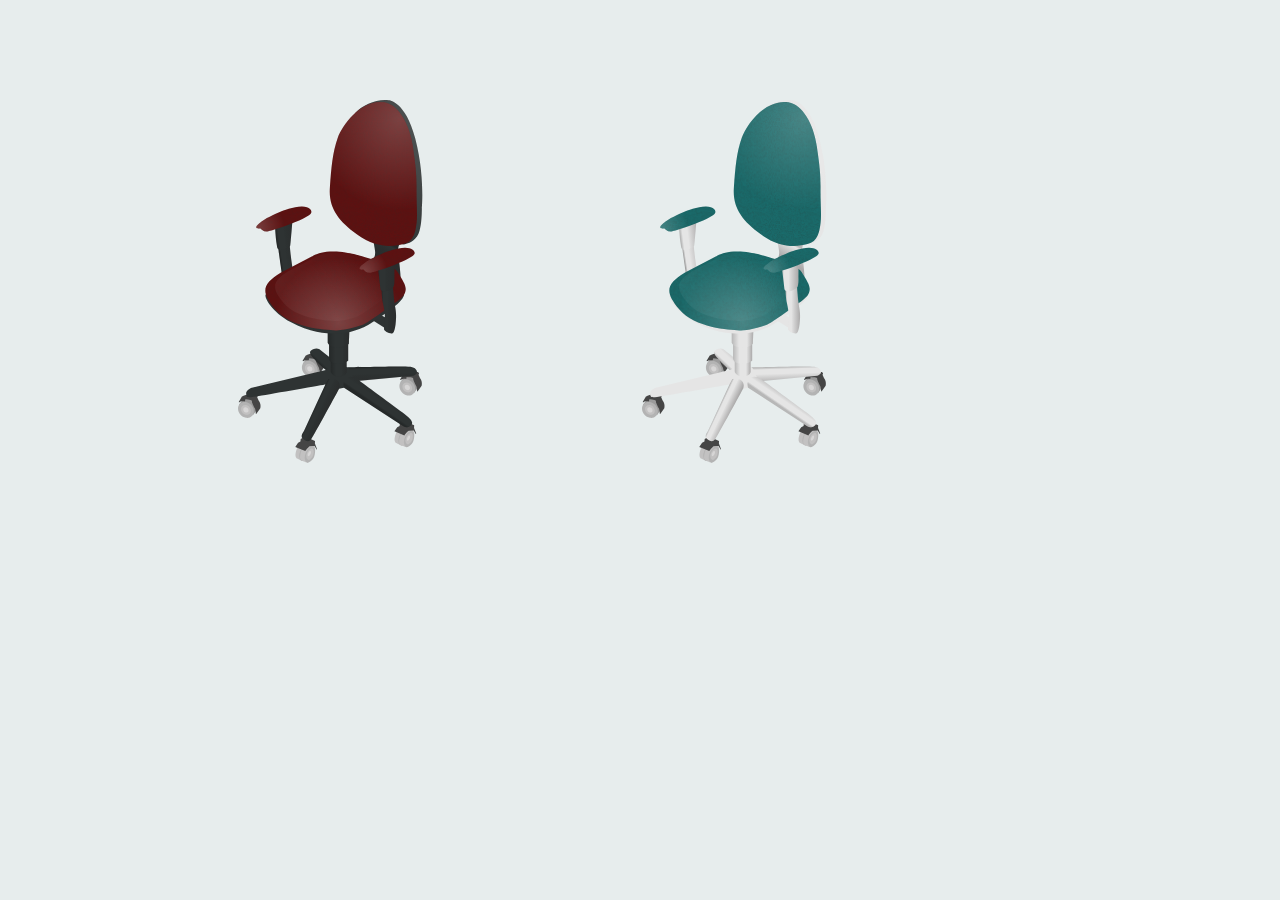
<file: index.html>
<!DOCTYPE html>
<!--[if lt IE 7]>      <html class="no-js lt-ie9 lt-ie8 lt-ie7"> <![endif]-->
<!--[if IE 7]>         <html class="no-js lt-ie9 lt-ie8"> <![endif]-->
<!--[if IE 8]>         <html class="no-js lt-ie9"> <![endif]-->
<!--[if gt IE 8]><!--> <html class="no-js"> <!--<![endif]-->
    <head>
        <meta charset="utf-8">
        <meta http-equiv="X-UA-Compatible" content="IE=edge">
        <title></title>
        <meta name="description" content="">
        <meta name="viewport" content="width=device-width, initial-scale=1">

        <!-- Place favicon.ico and apple-touch-icon.png in the root directory -->

        <link rel="stylesheet" href="css/normalize.css">
        <link rel="stylesheet" href="css/main.css">
        <script src="js/vendor/modernizr-2.6.2.min.js"></script>

        <!-- Begin SVG Island -->
        

        <!-- End SVG Island -->
    </head>
    <body>
        <!--[if lt IE 7]>
            <p class="browsehappy">You are using an <strong>outdated</strong> browser. Please <a href="http://browsehappy.com/">upgrade your browser</a> to improve your experience.</p>
        <![endif]-->

        <!-- Add your site or application content here -->
   <!--      <svg class="chair" viewBox="0 0 775.9 1526.7">
          <use xlink:href="#chair" class="chair-1"></use>
        </svg>
        <svg class="chair" viewBox="0 0 775.9 1526.7">
          <use xlink:href="#chair" class="chair-2"></use>
        </svg> -->
        <div class="svg-container">
        
        <!-- chair 1 -->

            <svg class="chair-1" x="0px" y="0px" viewBox="0 0 775 1526">
                <defs>
            <pattern id="chair-material-1" patternUnits="userSpaceOnUse" width="100" height="100">
                <image xlink:href="img/chair-1-material.png" x="0" y="0" width="100" height="100" />
            </pattern>
            <pattern id="chair-material-2" patternUnits="userSpaceOnUse" width="100" height="100">
                <image xlink:href="img/chair-2-material.png" x="0" y="0" width="100" height="100" />
            </pattern>
        </defs>

    <g id="wheel_5_4_">
        <polygon fill="#9B9B9B" points="28.9,610.9 39,596.9 35.2,575.1 7.6,582.5 1.8,590.4  "/>
        <path fill="#B3B3B3" d="M30.7,603.2c0,8.5-6.9,14.1-15.3,12.6S0,606.3,0,597.8c0-8.5,6.9-14.1,15.3-12.6S30.7,594.7,30.7,603.2z"/>
        <path fill="#C2C1C1" d="M24.9,602.2c0,5.3-4.3,8.8-9.5,7.8c-5.3-0.9-9.5-5.9-9.5-11.2c0-5.3,4.3-8.8,9.5-7.8S24.9,596.9,24.9,602.2
            z"/>
        <path fill="#D7D6D6" d="M20.4,601.4c0,2.8-2.3,4.7-5.1,4.2c-2.8-0.5-5.1-3.2-5.1-6s2.3-4.7,5.1-4.2
            C18.2,595.9,20.4,598.6,20.4,601.4z"/>
        <path id="wheel_cover_1_11_" fill="#454545" d="M35.3,608.3l7.9-11.1c0,0,1-4.1,0-8.4c-1-4.3-2.8-4.8-3.9-7.9s-2.1-4.9-2.1-4.9
            l0.7-1.5c0,0,1-1.2-2.2-3.8c-7.2-5.8-28.1,4-28.1,4L1.4,585l0.8,0.9c0,0,1.8-1.4,4.8-2s6.2,0.1,6.2,0.1l1-3.3c0,0,3.8-0.6,7.6,0.2
            s4.5,1.1,5,2s0,2.5,0.6,3.6c0.6,1.1,3.5,8.3,5.2,10.9c1.7,2.6,1.9,10.5,1.9,10.5L35.3,608.3z"/>
    </g>
    <g id="wheel_4_3_">
        <polygon fill="#9B9B9B" points="152.6,531.2 162.7,517.3 158.9,495.5 131.3,502.9 125.6,510.8     "/>
        <path fill="#B3B3B3" d="M154.4,523.6c0,8.5-6.9,14.1-15.3,12.6s-15.3-9.6-15.3-18.1c0-8.5,6.9-14.1,15.3-12.6
            S154.4,515.1,154.4,523.6z"/>
        <path fill="#C2C1C1" d="M148.6,522.6c0,5.3-4.3,8.8-9.5,7.8s-9.5-5.9-9.5-11.2c0-5.3,4.3-8.8,9.5-7.8S148.6,517.3,148.6,522.6z"/>
        <path fill="#D7D6D6" d="M144.2,521.8c0,2.8-2.3,4.7-5.1,4.2s-5.1-3.2-5.1-6s2.3-4.7,5.1-4.2C141.9,516.3,144.2,519,144.2,521.8z"/>
        <path id="wheel_cover_1_10_" fill="#454545" d="M159,528.7l7.9-11.1c0,0,1-4.1,0-8.4c-1-4.3-2.8-4.8-3.9-7.9
            c-1.1-3.1-2.1-4.9-2.1-4.9l0.7-1.5c0,0,1-1.2-2.2-3.8c-7.2-5.8-28.1,4-28.1,4l-6.2,10.3l0.8,0.9c0,0,1.8-1.4,4.8-2
            c3-0.5,6.2,0.1,6.2,0.1l1-3.3c0,0,3.8-0.6,7.6,0.2c3.8,0.8,4.5,1.1,5,2s0,2.5,0.6,3.6c0.6,1.1,3.5,8.3,5.2,10.9s1.9,10.5,1.9,10.5
            L159,528.7z"/>
    </g>
    <g id="wheel_3_3_">
        <path fill="#C2C1C1" d="M126.2,698.9c0,0-1.2,0.6-5.9-1.5s-6.1-2.6-6.1-2.6s-4.4-2.9-2.3-11.8c2.1-8.9,6.6-17.6,6.6-17.6l19.8-0.8
            l1.5,5.9L126.2,698.9"/>
        <path fill="#B3B3B3" d="M139,673.9c0,15.9-4.3,19.5-11.1,24.3c-5.4,3.8-9-1.9-9.1-8.3c-0.1-6.4,3.8-15,8.7-19.3
            C132.3,666.2,139,667.6,139,673.9z"/>
        <path fill="#C2C1C1" d="M135.1,702.6c0,0-1.2,0.6-5.9-1.5c-4.7-2.1-6.1-2.6-6.1-2.6s-4.4-2.9-2.3-11.8s6.6-17.6,6.6-17.6l19.8-0.8
            l1.5,5.9L135.1,702.6"/>
        <path fill="#454545" d="M111,672.1l19.4,7.9c0,0,4-5.8,6.2-7.4s2.8-1.6,2.8-1.6l8.9-0.4l4,6.4l0.9-0.5l-4.2-10.9l0.2-5.1l-19.2-8.4
            l-8.5,4.8l-0.5,4.8l-4.6,2.4L111,672.1z"/>
        <path fill="#B3B3B3" d="M149.5,677.1c0,15.9-4.3,19.5-11.1,24.3c-5.4,3.8-9-1.9-9.1-8.3c-0.1-6.4,3.8-15,8.7-19.3
            C142.9,669.4,149.5,670.7,149.5,677.1z"/>
        <path fill="#C2C1C1" d="M146.6,679.8c0.7,10.1-4,14-7.3,16.8c-3.3,2.9-7-2-7.1-6.2c-0.1-4.2,2.4-10.1,5.8-12.8
            C143.8,673,146.4,675.6,146.6,679.8z"/>
        <path fill="#D7D6D6" d="M141.4,682.4c0,2.3-1.4,5.4-3.1,6.9c-1.8,1.6-3.2,1-3.3-1.3s1.4-5.4,3.1-6.9
            C139.9,679.6,141.3,680.1,141.4,682.4z"/>
    </g>
    <g id="wheel_2_3_">
        <path fill="#C2C1C1" d="M318.2,668.8c0,0-1.2,0.6-5.9-1.5c-4.7-2.1-6.1-2.6-6.1-2.6s-4.4-2.9-2.3-11.8c2.1-8.9,6.6-17.6,6.6-17.6
            l19.8-0.8l1.5,5.9L318.2,668.8"/>
        <path fill="#B3B3B3" d="M331,643.9c0,15.9-4.3,19.5-11.1,24.3c-5.4,3.8-9-1.9-9.1-8.3c-0.1-6.4,3.8-15,8.7-19.3
            C324.4,636.2,331,637.5,331,643.9z"/>
        <path fill="#C2C1C1" d="M327.1,672.5c0,0-1.2,0.6-5.9-1.5c-4.7-2.1-6.1-2.6-6.1-2.6s-4.4-2.9-2.3-11.8c2.1-8.9,6.6-17.6,6.6-17.6
            l19.8-0.8l1.5,5.9L327.1,672.5"/>
        <path fill="#454545" d="M303.1,642l19.4,7.9c0,0,4-5.8,6.2-7.4s2.8-1.6,2.8-1.6l8.9-0.4l4,6.4l0.9-0.5l-4.2-10.9l0.2-5.1l-19.2-8.4
            l-8.5,4.8l-0.5,4.8l-4.6,2.4L303.1,642z"/>
        <path fill="#B3B3B3" d="M341.6,647.1c0,15.9-4.3,19.5-11.1,24.3c-5.4,3.8-9-1.9-9.1-8.3c-0.1-6.4,3.8-15,8.7-19.3
            C335,639.4,341.6,640.7,341.6,647.1z"/>
        <path fill="#C2C1C1" d="M338.7,649.7c0.7,10.1-4,14-7.3,16.8c-3.3,2.9-7-2-7.1-6.2c-0.1-4.2,2.4-10.1,5.8-12.8
            C335.8,643,338.5,645.5,338.7,649.7z"/>
        <path fill="#D7D6D6" d="M333.5,652.4c0,2.3-1.4,5.4-3.1,6.9c-1.8,1.6-3.2,1-3.3-1.3c0-2.3,1.4-5.4,3.1-6.9
            C331.9,649.5,333.4,650.1,333.5,652.4z"/>
    </g>
    <g id="wheel_1_3_">
        <polygon fill="#9B9B9B" points="341.5,567.3 351.6,553.3 347.8,531.6 320.2,539 314.5,546.9   "/>
        <path fill="#B3B3B3" d="M343.3,559.7c0,8.5-6.9,14.1-15.3,12.6s-15.3-9.6-15.3-18.1c0-8.5,6.9-14.1,15.3-12.6
            S343.3,551.2,343.3,559.7z"/>
        <path fill="#C2C1C1" d="M337.5,558.6c0,5.3-4.3,8.8-9.5,7.8c-5.3-0.9-9.5-5.9-9.5-11.2c0-5.3,4.3-8.8,9.5-7.8
            C333.2,548.4,337.5,553.4,337.5,558.6z"/>
        <path fill="#D7D6D6" d="M333.1,557.9c0,2.8-2.3,4.7-5.1,4.2c-2.8-0.5-5.1-3.2-5.1-6c0-2.8,2.3-4.7,5.1-4.2
            C330.8,552.4,333.1,555.1,333.1,557.9z"/>
        <path id="wheel_cover_1_9_" fill="#454545" d="M347.9,564.8l7.9-11.1c0,0,1-4.1,0-8.4s-2.8-4.8-3.9-7.9s-2.1-4.9-2.1-4.9l0.7-1.5
            c0,0,1.4-1.8-2.2-3.8c-3.6-2-28.1,4-28.1,4l-6.2,10.3l0.8,0.9c0,0,1.8-1.4,4.8-2c3-0.5,6.2,0.1,6.2,0.1l1-3.3c0,0,3.8-0.6,7.6,0.2
            c3.8,0.8,4.5,1.1,5,2s0,2.5,0.6,3.6c0.6,1.1,3.5,8.3,5.2,10.9c1.7,2.6,1.9,10.5,1.9,10.5L347.9,564.8z"/>
    </g>
    <path id="MAIN_-_wheel_support_3_" fill="none" class="chair-metal" d="M195.9,559.6l4.6-0.9l5-1.2l111.7,72.7c0,0,9,6.7,15.4,2.6s9.2-10.2-8.9-23.6
        c-18.1-13.4-88.4-65.1-88.4-65.1l104.4-10c0,0,10.3-3,6.1-10.7c-4.2-7.8-13.6-7.6-47.3-7c-33.7,0.7-87.1,1.5-87.1,1.5l-15.6-5
        l-37.4-29.6c0,0-4.8-4.2-13-0.4c-8.2,3.8-8.6,7.2,3.7,20.5c12.3,13.4,21,19.6,21,19.6L26.9,557.5c0,0-12,4.2-11.1,11.4
        c0.9,7.1-0.9,9.2,24.7,4.7s128.8-22.4,128.8-22.4l-41.7,90.5c0,0-7.8,9.9-2.1,14.5s11.3,7.4,16.1,1.3
        C146.4,651.3,195.9,559.6,195.9,559.6z"/>
    <linearGradient id="wheel_support_1_" gradientUnits="userSpaceOnUse" x1="123.5237" y1="729.5607" x2="133.5317" y2="772.4135">
    <stop  offset="0" style="stop-color:#000000;stop-opacity:0.2"/>
    <stop  offset="0.1293" style="stop-color:#000000;stop-opacity:0"/>
    <stop  offset="0.3994" style="stop-color:#000000;stop-opacity:0"/>
    <stop  offset="0.4633" style="stop-color:#0B0A0A;stop-opacity:3.195165e-02"/>
    <stop  offset="0.5785" style="stop-color:#191617;stop-opacity:8.947828e-02"/>
    <stop  offset="0.7244" style="stop-color:#211D1E;stop-opacity:0.1623"/>
    <stop  offset="1" style="stop-color:#231F20;stop-opacity:0.3"/>
</linearGradient>

<!-- FIX LEG LIGHT -->


<!-- INSERT PATH FOR LEG LIGHT -->


    <linearGradient id="wheel_support_2_" gradientUnits="userSpaceOnUse" x1="149.2222" y1="595.37" x2="171.5041" y2="605.9773">
        <stop  offset="0" style="stop-color:#000000;stop-opacity:0.2"/>
        <stop  offset="0.1293" style="stop-color:#000000;stop-opacity:0"/>
        <stop  offset="0.3994" style="stop-color:#000000;stop-opacity:0"/>
        <stop  offset="0.4633" style="stop-color:#0B0A0A;stop-opacity:3.195165e-02"/>
        <stop  offset="0.5785" style="stop-color:#191617;stop-opacity:8.947828e-02"/>
        <stop  offset="0.7244" style="stop-color:#211D1E;stop-opacity:0.1623"/>
        <stop  offset="1" style="stop-color:#231F20;stop-opacity:0.3"/>
    </linearGradient>
    <path id="wheel_support_15_" fill="url(#wheel_support_2_)" d="M195.9,559.6c0,0,3.9-9-2.3-15.4c-6.2-6.3-18.6-3.6-18.6-3.6
        l-5.7,10.5l-41.7,90.5c0,0-7.8,9.9-2.1,14.5s11.3,7.4,16.1,1.3C146.4,651.3,195.9,559.6,195.9,559.6z"/>
    <linearGradient id="wheel_support_3_" gradientUnits="userSpaceOnUse" x1="267.1373" y1="592.5137" x2="285.3962" y2="565.9618">
        <stop  offset="0" style="stop-color:#000000;stop-opacity:0.2"/>
        <stop  offset="0.1293" style="stop-color:#000000;stop-opacity:0"/>
        <stop  offset="0.3994" style="stop-color:#000000;stop-opacity:0"/>
        <stop  offset="0.4633" style="stop-color:#0B0A0A;stop-opacity:3.195165e-02"/>
        <stop  offset="0.5785" style="stop-color:#191617;stop-opacity:8.947828e-02"/>
        <stop  offset="0.7244" style="stop-color:#211D1E;stop-opacity:0.1623"/>
        <stop  offset="1" style="stop-color:#231F20;stop-opacity:0.3"/>
    </linearGradient>
    <path id="wheel_support_14_" fill="url(#wheel_support_3_)" d="M210.6,538.7c-10,7.4-5,18.8-5,18.8l111.7,72.7c0,0,9,6.7,15.4,2.6
        s9.2-10.2-8.9-23.6c-18.1-13.4-88.4-65.1-88.4-65.1S220.5,531.3,210.6,538.7z"/>
    <linearGradient id="wheel_support_4_" gradientUnits="userSpaceOnUse" x1="278.8861" y1="517.0908" x2="279.8834" y2="548.5421">
        <stop  offset="0" style="stop-color:#000000;stop-opacity:0.2"/>
        <stop  offset="0.1293" style="stop-color:#000000;stop-opacity:0"/>
        <stop  offset="0.3994" style="stop-color:#000000;stop-opacity:0"/>
        <stop  offset="0.4633" style="stop-color:#0B0A0A;stop-opacity:3.195165e-02"/>
        <stop  offset="0.5785" style="stop-color:#191617;stop-opacity:8.947828e-02"/>
        <stop  offset="0.7244" style="stop-color:#211D1E;stop-opacity:0.1623"/>
        <stop  offset="1" style="stop-color:#231F20;stop-opacity:0.3"/>
    </linearGradient>
    <path id="wheel_support_13_" fill="url(#wheel_support_4_)" d="M235.3,544.2l104.4-10c0,0,10.3-3,6.1-10.7c-4.2-7.8-13.6-7.6-47.3-7
        c-33.7,0.7-77.6,1.4-87.1,1.5c5.7,1.8,6.3,12.1,11,18.5C230.6,539,235.3,544.2,235.3,544.2z"/>
    <linearGradient id="wheel_support_5_" gradientUnits="userSpaceOnUse" x1="157.603" y1="510.5615" x2="184.8312" y2="481.7892">
        <stop  offset="0" style="stop-color:#000000;stop-opacity:0.2"/>
        <stop  offset="0.1293" style="stop-color:#000000;stop-opacity:0"/>
        <stop  offset="0.3994" style="stop-color:#000000;stop-opacity:0"/>
        <stop  offset="0.4633" style="stop-color:#0B0A0A;stop-opacity:3.195165e-02"/>
        <stop  offset="0.5785" style="stop-color:#191617;stop-opacity:8.947828e-02"/>
        <stop  offset="0.7244" style="stop-color:#211D1E;stop-opacity:0.1623"/>
        <stop  offset="1" style="stop-color:#231F20;stop-opacity:0.3"/>
    </linearGradient>
    <path id="wheel_support_11_" fill="url(#wheel_support_5_)" d="M195.7,512.9l-37.4-29.6c0,0-4.8-4.2-13-0.4
        c-8.2,3.8-8.6,7.2,3.7,20.5c12.3,13.4,21,19.6,21,19.6L195.7,512.9z"/>
    <path id="backsupport_front_11_" fill="none" class="chair-metal" d="M262,271.5c0.8,3.4,3.9,20.4,3.8,23.2c-0.1,2.8,0.7,11.4-9,19.3
        c-9.7,8,55.8,35.7,55.8,35.7s2.2-0.4,2.1-9.5s-2.8-29.4-4.1-39.4c-1.3-10-0.7-20.2,5-23.6C321.4,273.7,262,271.5,262,271.5z"/>
    <linearGradient id="backsupport_front_1_" gradientUnits="userSpaceOnUse" x1="303.2349" y1="284.0102" x2="285.9155" y2="313.2058">
        <stop  offset="0" style="stop-color:#000000;stop-opacity:0.2"/>
        <stop  offset="0.1293" style="stop-color:#000000;stop-opacity:0"/>
        <stop  offset="1" style="stop-color:#231F20;stop-opacity:0.3"/>
    </linearGradient>
    <path id="backsupport_front_9_" fill="url(#backsupport_front_1_)" d="M262,271.5c0.8,3.4,3.9,20.4,3.8,23.2
        c-0.1,2.8,0.7,11.4-9,19.3c-9.7,8,55.8,35.7,55.8,35.7s2.2-0.4,2.1-9.5s-2.8-29.4-4.1-39.4c-1.3-10-0.7-20.2,5-23.6
        C321.4,273.7,262,271.5,262,271.5z"/>
    <path id="base_support_bottom_7_" fill="none" class="chair-metal" d="M179.6,492.2l0.1,34.1c0,0,2.5,9.2,15.6,9.2c15.9,0,15.2-9.3,15.2-9.3l0-35.5
        L179.6,492.2z"/>
    <linearGradient id="base_support_bottom_1_" gradientUnits="userSpaceOnUse" x1="179.6403" y1="513.1946" x2="210.5589" y2="513.1946">
        <stop  offset="0" style="stop-color:#000000;stop-opacity:0.2"/>
        <stop  offset="0.3369" style="stop-color:#000000;stop-opacity:0"/>
        <stop  offset="0.7067" style="stop-color:#000000;stop-opacity:0"/>
        <stop  offset="0.7379" style="stop-color:#0B0A0A;stop-opacity:3.195165e-02"/>
        <stop  offset="0.7942" style="stop-color:#191617;stop-opacity:8.947828e-02"/>
        <stop  offset="0.8654" style="stop-color:#211D1E;stop-opacity:0.1623"/>
        <stop  offset="1" style="stop-color:#231F20;stop-opacity:0.3"/>
    </linearGradient>
    <path id="base_support_bottom_5_" fill="url(#base_support_bottom_1_)" d="M179.6,492.2l0.1,34.1c0,0,2.5,9.2,15.6,9.2
        c15.9,0,15.2-9.3,15.2-9.3l0-35.5L179.6,492.2z"/>
    <path id="base_support_mid_7_" fill="none" class="chair-metal" d="M176.4,467.4l0.1,34.1c0,0,0.5,9.3,16.3,9.3s20.7-6.1,20.7-6.1l0-38.8L176.4,467.4
        z"/>
    <linearGradient id="base_support_mid_1_" gradientUnits="userSpaceOnUse" x1="176.3904" y1="488.3874" x2="213.5187" y2="488.3874">
        <stop  offset="0" style="stop-color:#000000;stop-opacity:0.2"/>
        <stop  offset="0.3369" style="stop-color:#000000;stop-opacity:0"/>
        <stop  offset="0.7067" style="stop-color:#000000;stop-opacity:0"/>
        <stop  offset="0.7379" style="stop-color:#0B0A0A;stop-opacity:3.195165e-02"/>
        <stop  offset="0.7942" style="stop-color:#191617;stop-opacity:8.947828e-02"/>
        <stop  offset="0.8654" style="stop-color:#211D1E;stop-opacity:0.1623"/>
        <stop  offset="1" style="stop-color:#231F20;stop-opacity:0.3"/>
    </linearGradient>
    <path id="base_support_mid_5_" fill="url(#base_support_mid_1_)" d="M176.4,467.4l0.1,34.1c0,0,0.5,9.3,16.3,9.3s20.7-6.1,20.7-6.1
        l0-38.8L176.4,467.4z"/>
    <path id="base_support_top_7_" fill="none" class="chair-metal" d="M173.7,448.8l0.1,21.7c0,0,3.1,9.3,19,9.3s21.9-7.5,21.9-7.5l1.1-25L173.7,448.8z"
        />
    <linearGradient id="base_support_top_1_" gradientUnits="userSpaceOnUse" x1="173.7427" y1="463.5839" x2="215.8931" y2="463.5839">
        <stop  offset="0" style="stop-color:#000000;stop-opacity:0.2"/>
        <stop  offset="0.3369" style="stop-color:#000000;stop-opacity:0"/>
        <stop  offset="0.7067" style="stop-color:#000000;stop-opacity:0"/>
        <stop  offset="0.7379" style="stop-color:#0B0A0A;stop-opacity:3.195165e-02"/>
        <stop  offset="0.7942" style="stop-color:#191617;stop-opacity:8.947828e-02"/>
        <stop  offset="0.8654" style="stop-color:#211D1E;stop-opacity:0.1623"/>
        <stop  offset="1" style="stop-color:#231F20;stop-opacity:0.3"/>
    </linearGradient>
    <path id="base_support_top_5_" fill="url(#base_support_top_1_)" d="M173.7,448.8l0.1,21.7c0,0,3.1,9.3,19,9.3s21.9-7.5,21.9-7.5
        l1.1-25L173.7,448.8z"/>
    <path id="backsupport_front_8_" fill="none" class="chair-metal-highlight" d="M318.7,277.6c-5.2,1.5-7.5,8.8-7.6,11.6c-0.1,2.8,0.5,8.9,1.9,17.1
        c2.2,13.5,3.6,41.3,3.6,41.3s-1.7,1.7-1.9-7.4s-2.8-29.4-4.1-39.4c-1.3-10-0.7-20.2,5-23.6C321.4,273.7,318.7,277.6,318.7,277.6z"/>
    <path id="arm_support_botom_far_7_" fill="none" class="chair-metal" d="M78.2,284.3c0,0,0.3,6.5,1.3,13.7c1,7.2,6.1,42.3,6.1,42.3l20.5-11.4
        c0,0-1.6-10.4-2.8-19.4c-1.3-9-3.9-35.1-3.6-37.9C100,268.7,78.2,284.3,78.2,284.3z"/>
    <linearGradient id="arm_support_botom_far_1_" gradientUnits="userSpaceOnUse" x1="81.4927" y1="307.4372" x2="109.0795" y2="303.146">
        <stop  offset="0" style="stop-color:#000000;stop-opacity:0.3"/>
        <stop  offset="0.1293" style="stop-color:#000000;stop-opacity:0"/>
        <stop  offset="0.3994" style="stop-color:#000000;stop-opacity:0"/>
        <stop  offset="0.4633" style="stop-color:#0B0A0A;stop-opacity:2.130110e-02"/>
        <stop  offset="0.5785" style="stop-color:#191617;stop-opacity:5.965219e-02"/>
        <stop  offset="0.7244" style="stop-color:#211D1E;stop-opacity:0.1082"/>
        <stop  offset="1" style="stop-color:#231F20;stop-opacity:0.2"/>
    </linearGradient>
    <path id="arm_support_botom_far_5_" fill="url(#arm_support_botom_far_1_)" d="M78.2,284.3c0,0,0.3,6.5,1.3,13.7
        c1,7.2,6.1,42.3,6.1,42.3l20.5-11.4c0,0-1.6-10.4-2.8-19.4c-1.3-9-3.9-35.1-3.6-37.9C100,268.7,78.2,284.3,78.2,284.3z"/>
    <path fill="none" class="chair-metal" d="M72,249.2c0,0,1.3,21,2.7,28.7c1.5,7.8,0.9,10.1,4.9,11.7s7.9,1.3,11.6-0.9s9.7-4.1,10.2-7.3
        c0.6-3.2,4.1-47.5,4.1-47.5L72,249.2z"/>
    <linearGradient id="SVGID_1_" gradientUnits="userSpaceOnUse" x1="74.5469" y1="264.913" x2="110.3447" y2="260.3882">
        <stop  offset="0" style="stop-color:#000000;stop-opacity:0.2"/>
        <stop  offset="0.1293" style="stop-color:#000000;stop-opacity:0"/>
        <stop  offset="0.3994" style="stop-color:#000000;stop-opacity:0"/>
        <stop  offset="0.4633" style="stop-color:#0B0A0A;stop-opacity:3.195165e-02"/>
        <stop  offset="0.5785" style="stop-color:#191617;stop-opacity:8.947828e-02"/>
        <stop  offset="0.7244" style="stop-color:#211D1E;stop-opacity:0.1623"/>
        <stop  offset="1" style="stop-color:#231F20;stop-opacity:0.3"/>
    </linearGradient>
    <path fill="url(#SVGID_1_)" d="M72,249.2c0,0,1.3,21,2.7,28.7c1.5,7.8,0.9,10.1,4.9,11.7s7.9,1.3,11.6-0.9s9.7-4.1,10.2-7.3
        c0.6-3.2,4.1-47.5,4.1-47.5L72,249.2z"/>
    <path id="MAIN_-_arm_rest_far_3_" class="chair-main" d="M59.1,254.2c0,0,19.4-4.9,43.6-14.5c24.2-9.6,35.8-15.9,38.8-20.5
        c3-4.6-2.4-12.7-17.6-12.9s-37.9,8.3-41.8,10.2s-24.5,10.2-35.7,18.3c-11.3,8.2-11.5,10.7-10.7,12.9c0.9,2.2,7,0.1,8.5,1.7
        C45.8,250.9,49.5,256.3,59.1,254.2z"/>
    <path id="MATERIAL_-_arm_rest_far" class="chair-material" d="M59.1,254.2c0,0,19.4-4.9,43.6-14.5c24.2-9.6,35.8-15.9,38.8-20.5
        c3-4.6-2.4-12.7-17.6-12.9s-37.9,8.3-41.8,10.2s-24.5,10.2-35.7,18.3c-11.3,8.2-11.5,10.7-10.7,12.9c0.9,2.2,7,0.1,8.5,1.7
        C45.8,250.9,49.5,256.3,59.1,254.2z"/>
    <radialGradient id="arm_rest_far_1_" cx="32.0675" cy="249.1774" r="58.2001" gradientUnits="userSpaceOnUse">
        <stop  offset="0" style="stop-color:#FFFFFF;stop-opacity:0.2"/>
        <stop  offset="1" style="stop-color:#FFFFFF;stop-opacity:0"/>
    </radialGradient>
    <path id="arm_rest_far_3_" fill="url(#arm_rest_far_1_)" d="M59.1,254.2c0,0,19.4-4.9,43.6-14.5c24.2-9.6,35.8-15.9,38.8-20.5
        c3-4.6-2.4-12.7-17.6-12.9s-37.9,8.3-41.8,10.2s-24.5,10.2-35.7,18.3c-11.3,8.2-11.5,10.7-10.7,12.9c0.9,2.2,7,0.1,8.5,1.7
        C45.8,250.9,49.5,256.3,59.1,254.2z"/>
    <path id="chair_top_back_7_" fill="none" class="chair-metal" d="M292.2,0.6c0,0,32.3,1.6,51.1,73.6s12.9,134.9,12.9,134.9s0.8,43-9.4,55.5
        s-19.3,14.3-26.1,15.3c-6.8,0.9-124.5-75.3-124.5-75.3S215.3,40,228,24.7C240.7,9.4,270.8-2.9,292.2,0.6z"/>
    <radialGradient id="chair_top_back_1_" cx="421.7544" cy="19.8188" r="309.089" gradientUnits="userSpaceOnUse">
        <stop  offset="0" style="stop-color:#FFFFFF;stop-opacity:0.2"/>
        <stop  offset="1" style="stop-color:#FFFFFF;stop-opacity:0"/>
    </radialGradient>
    <path id="chair_top_back_5_" fill="url(#chair_top_back_1_)" d="M292.2,0.6c0,0,32.3,1.6,51.1,73.6s12.9,134.9,12.9,134.9
        s0.8,43-9.4,55.5s-19.3,14.3-26.1,15.3c-6.8,0.9-124.5-75.3-124.5-75.3S215.3,40,228,24.7C240.7,9.4,270.8-2.9,292.2,0.6z"/>
    <path id="MAIN_-_chair_top_cushion_3_" class="chair-main" d="M283.9,4.4c27.1,4.7,48.3,41.9,54.7,84.5c6.4,42.6,7.5,58.3,7.3,84.6
        c-0.2,26.3,2.2,50.2,0,65.7s-4.5,34.8-25.3,40c-20.8,5.2-52.8,8.6-89.8-18.5s-55.6-51.6-52.8-90.9c2.8-39.3,5.3-68.8,15.3-96.5
        S240.9-3,283.9,4.4z"/>
    <path id="MATERIAL_-_chair_top_cushion" class="chair-material" d="M283.9,4.4c27.1,4.7,48.3,41.9,54.7,84.5c6.4,42.6,7.5,58.3,7.3,84.6
        c-0.2,26.3,2.2,50.2,0,65.7s-4.5,34.8-25.3,40c-20.8,5.2-52.8,8.6-89.8-18.5s-55.6-51.6-52.8-90.9c2.8-39.3,5.3-68.8,15.3-96.5
        S240.9-3,283.9,4.4z"/>
    <radialGradient id="chair_top_cushion_1_" cx="312.6421" cy="36.1485" r="177.1579" gradientUnits="userSpaceOnUse">
        <stop  offset="0" style="stop-color:#FFFFFF;stop-opacity:0.2"/>
        <stop  offset="1" style="stop-color:#FFFFFF;stop-opacity:0"/>
    </radialGradient>
    <path id="chair_top_cushion_3_" fill="url(#chair_top_cushion_1_)" d="M283.9,4.4c27.1,4.7,48.3,41.9,54.7,84.5
        c6.4,42.6,7.5,58.3,7.3,84.6c-0.2,26.3,2.2,50.2,0,65.7s-4.5,34.8-25.3,40c-20.8,5.2-52.8,8.6-89.8-18.5s-55.6-51.6-52.8-90.9
        c2.8-39.3,5.3-68.8,15.3-96.5S240.9-3,283.9,4.4z"/>
    <polygon id="arm_support_bar_near_3_" fill="none" class="chair-metal" points="258.5,425.4 289.1,444.5 296.2,426.8 265.9,411.4 "/>
    <path id="seat_cushion_support_3_" fill="none" class="chair-metal" d="M320.5,373.1c0,0,6.8,6.2-11.5,22c-18.3,15.9-53,39.9-67.9,46.2
        c-14.9,6.4-31.7,11.2-51.6,11.2s-50.8-1.9-87.6-22.3c-36.8-20.4-50.3-46.4-48.6-53.1C55.1,370.5,320.5,373.1,320.5,373.1z"/>
    <path id="MAIN-_seat_cushion_3_" class="chair-main" d="M82.6,334.5l61.2-31.6c0,0,8.8-5.9,27.9-8.7c19.1-2.8,43.2,1.6,52.7,4.4
        s75.8,19.5,85.1,34.9c9.3,15.4,15.7,24.5,15.4,33.2c-0.3,8.7-4.6,14.4-14.9,22.3s-59,42.5-66.2,45.7s-35.7,12.5-55.1,11.7
        s-86.1-4.8-116.2-40.4S48,356,82.6,334.5z"/>
    <path id="MATERIAL-_seat_cushion" class="chair-material" d="M82.6,334.5l61.2-31.6c0,0,8.8-5.9,27.9-8.7c19.1-2.8,43.2,1.6,52.7,4.4
        s75.8,19.5,85.1,34.9c9.3,15.4,15.7,24.5,15.4,33.2c-0.3,8.7-4.6,14.4-14.9,22.3s-59,42.5-66.2,45.7s-35.7,12.5-55.1,11.7
        s-86.1-4.8-116.2-40.4S48,356,82.6,334.5z"/>
    <radialGradient id="seat_cushion_1_" cx="195.3649" cy="431.0312" r="125.4443" gradientUnits="userSpaceOnUse">
        <stop  offset="0" style="stop-color:#FFFFFF;stop-opacity:0.2"/>
        <stop  offset="1" style="stop-color:#FFFFFF;stop-opacity:0"/>
    </radialGradient>
    <path id="seat_cushion_10_" fill="url(#seat_cushion_1_)" d="M82.6,334.5l61.2-31.6c0,0,8.8-5.9,27.9-8.7
        c19.1-2.8,43.2,1.6,52.7,4.4s75.8,19.5,85.1,34.9c9.3,15.4,15.7,24.5,15.4,33.2c-0.3,8.7-4.6,14.4-14.9,22.3s-59,42.5-66.2,45.7
        s-35.7,12.5-55.1,11.7s-86.1-4.8-116.2-40.4S48,356,82.6,334.5z"/>
    <linearGradient id="seat_cushion_2_" gradientUnits="userSpaceOnUse" x1="251.5023" y1="314.3986" x2="122.3489" y2="406.4389">
        <stop  offset="0" style="stop-color:#FFFFFF;stop-opacity:0"/>
        <stop  offset="1" style="stop-color:#FFFFFF;stop-opacity:5.000000e-02"/>
    </linearGradient>
    <path id="seat_cushion_7_" fill="url(#seat_cushion_2_)" d="M97.3,332l52.1-27.1c0,0,7.5-5.1,23.7-7.5s36.8,1.4,44.8,3.8
        s64.5,16.7,72.4,30c7.9,13.3,13.3,21,13.1,28.5c-0.2,7.4-3.9,12.4-12.7,19.1c-8.8,6.8-50.2,36.4-56.4,39.3s-30.4,10.7-46.9,10
        c-16.5-0.7-73.2-4.1-98.9-34.7S67.8,350.5,97.3,332z"/>
    <path id="arm_support_bottom_near_7_" fill="none" class="chair-metal" d="M278.1,365.2c0,0,0.5,19.2,2.5,27.5c1.9,8.3,5,23.4,3.7,33.5
        c-1.3,10.1-1.9,18.6-0.5,20.1s5.8,5.1,10.8,5.7s7.9,1.4,10.6-17.2c2.6-18.6,0.4-25.9-1.5-38.9c-1.9-12.9-3.7-33.6-3.5-41.3
        C300.4,346.9,278.1,365.2,278.1,365.2z"/>
    <linearGradient id="arm_support_bottom_near_1_" gradientUnits="userSpaceOnUse" x1="278.106" y1="402.4467" x2="306.3617" y2="402.4467">
        <stop  offset="0" style="stop-color:#000000;stop-opacity:0.2"/>
        <stop  offset="0.1293" style="stop-color:#000000;stop-opacity:0"/>
        <stop  offset="0.3994" style="stop-color:#000000;stop-opacity:0"/>
        <stop  offset="0.4633" style="stop-color:#0B0A0A;stop-opacity:3.195165e-02"/>
        <stop  offset="0.5785" style="stop-color:#191617;stop-opacity:8.947828e-02"/>
        <stop  offset="0.7244" style="stop-color:#211D1E;stop-opacity:0.1623"/>
        <stop  offset="1" style="stop-color:#231F20;stop-opacity:0.3"/>
    </linearGradient>
    <path id="arm_support_bottom_near_5_" fill="url(#arm_support_bottom_near_1_)" d="M278.1,365.2c0,0,0.5,19.2,2.5,27.5
        c1.9,8.3,5,23.4,3.7,33.5c-1.3,10.1-1.9,18.6-0.5,20.1s5.8,5.1,10.8,5.7s7.9,1.4,10.6-17.2c2.6-18.6,0.4-25.9-1.5-38.9
        c-1.9-12.9-3.7-33.6-3.5-41.3C300.4,346.9,278.1,365.2,278.1,365.2z"/>
    <path id="arm_support_top_near_7_" fill="none" class="chair-metal" d="M271.1,324.3l4.9,42.4c0,0,1.4,3.3,5,3.9s7.6,0.7,12.9-2.8
        c5.3-3.5,9.1-2,9.1-19c0-17,0.3-42.2,0.3-42.2L271.1,324.3z"/>
    <linearGradient id="arm_support_top_near_1_" gradientUnits="userSpaceOnUse" x1="271.098" y1="338.8161" x2="303.126" y2="338.8161">
        <stop  offset="0" style="stop-color:#000000;stop-opacity:0.2"/>
        <stop  offset="0.1293" style="stop-color:#000000;stop-opacity:0"/>
        <stop  offset="0.3994" style="stop-color:#000000;stop-opacity:0"/>
        <stop  offset="0.4633" style="stop-color:#0B0A0A;stop-opacity:3.195165e-02"/>
        <stop  offset="0.5785" style="stop-color:#191617;stop-opacity:8.947828e-02"/>
        <stop  offset="0.7244" style="stop-color:#211D1E;stop-opacity:0.1623"/>
        <stop  offset="1" style="stop-color:#231F20;stop-opacity:0.3"/>
    </linearGradient>
    <path id="arm_support_top_near_5_" fill="url(#arm_support_top_near_1_)" d="M271.1,324.3l4.9,42.4c0,0,1.4,3.3,5,3.9
        s7.6,0.7,12.9-2.8c5.3-3.5,9.1-2,9.1-19c0-17,0.3-42.2,0.3-42.2L271.1,324.3z"/>
    <path id="MAIN_-_arm_rest_near_3_" class="chair-main" fill="none" d="M259.1,334.1c0,0,19.4-4.9,43.6-14.5c24.2-9.6,35.8-15.9,38.8-20.5
        s-2.4-12.7-17.6-12.9c-15.1-0.2-37.9,8.3-41.8,10.2s-24.5,10.2-35.7,18.3c-11.3,8.2-11.5,10.7-10.7,12.9c0.9,2.2,7,0.1,8.5,1.7
        S249.4,336.2,259.1,334.1z"/>
    <path id="MATERIAL_-_arm_rest_near" class="chair-material" d="M259.1,334.1c0,0,19.4-4.9,43.6-14.5c24.2-9.6,35.8-15.9,38.8-20.5
        s-2.4-12.7-17.6-12.9c-15.1-0.2-37.9,8.3-41.8,10.2s-24.5,10.2-35.7,18.3c-11.3,8.2-11.5,10.7-10.7,12.9c0.9,2.2,7,0.1,8.5,1.7
        S249.4,336.2,259.1,334.1z"/>
    <radialGradient id="arm_rest_near_1_" cx="243.6118" cy="331.5683" r="45.8523" gradientUnits="userSpaceOnUse">
        <stop  offset="0" style="stop-color:#FFFFFF;stop-opacity:0.2"/>
        <stop  offset="1" style="stop-color:#FFFFFF;stop-opacity:0"/>
    </radialGradient>
    <path id="arm_rest_near_3_" fill="url(#arm_rest_near_1_)" d="M259.1,334.1c0,0,19.4-4.9,43.6-14.5c24.2-9.6,35.8-15.9,38.8-20.5
        s-2.4-12.7-17.6-12.9c-15.1-0.2-37.9,8.3-41.8,10.2s-24.5,10.2-35.7,18.3c-11.3,8.2-11.5,10.7-10.7,12.9c0.9,2.2,7,0.1,8.5,1.7
        S249.4,336.2,259.1,334.1z"/>

</svg>
        <!-- chair 2 -->

 <svg class="chair-2" x="0px" y="0px" viewBox="0 0 775 1526">
                <defs>
            <pattern id="chair-material-2" patternUnits="userSpaceOnUse" width="100" height="100">
                <image xlink:href="img/chair-2-material.png" x="0" y="0" width="100" height="100" />
            </pattern>
        </defs>

    <g id="wheel_5_4_">
        <polygon fill="#9B9B9B" points="28.9,610.9 39,596.9 35.2,575.1 7.6,582.5 1.8,590.4  "/>
        <path fill="#B3B3B3" d="M30.7,603.2c0,8.5-6.9,14.1-15.3,12.6S0,606.3,0,597.8c0-8.5,6.9-14.1,15.3-12.6S30.7,594.7,30.7,603.2z"/>
        <path fill="#C2C1C1" d="M24.9,602.2c0,5.3-4.3,8.8-9.5,7.8c-5.3-0.9-9.5-5.9-9.5-11.2c0-5.3,4.3-8.8,9.5-7.8S24.9,596.9,24.9,602.2
            z"/>
        <path fill="#D7D6D6" d="M20.4,601.4c0,2.8-2.3,4.7-5.1,4.2c-2.8-0.5-5.1-3.2-5.1-6s2.3-4.7,5.1-4.2
            C18.2,595.9,20.4,598.6,20.4,601.4z"/>
        <path id="wheel_cover_1_11_" fill="#454545" d="M35.3,608.3l7.9-11.1c0,0,1-4.1,0-8.4c-1-4.3-2.8-4.8-3.9-7.9s-2.1-4.9-2.1-4.9
            l0.7-1.5c0,0,1-1.2-2.2-3.8c-7.2-5.8-28.1,4-28.1,4L1.4,585l0.8,0.9c0,0,1.8-1.4,4.8-2s6.2,0.1,6.2,0.1l1-3.3c0,0,3.8-0.6,7.6,0.2
            s4.5,1.1,5,2s0,2.5,0.6,3.6c0.6,1.1,3.5,8.3,5.2,10.9c1.7,2.6,1.9,10.5,1.9,10.5L35.3,608.3z"/>
    </g>
    <g id="wheel_4_3_">
        <polygon fill="#9B9B9B" points="152.6,531.2 162.7,517.3 158.9,495.5 131.3,502.9 125.6,510.8     "/>
        <path fill="#B3B3B3" d="M154.4,523.6c0,8.5-6.9,14.1-15.3,12.6s-15.3-9.6-15.3-18.1c0-8.5,6.9-14.1,15.3-12.6
            S154.4,515.1,154.4,523.6z"/>
        <path fill="#C2C1C1" d="M148.6,522.6c0,5.3-4.3,8.8-9.5,7.8s-9.5-5.9-9.5-11.2c0-5.3,4.3-8.8,9.5-7.8S148.6,517.3,148.6,522.6z"/>
        <path fill="#D7D6D6" d="M144.2,521.8c0,2.8-2.3,4.7-5.1,4.2s-5.1-3.2-5.1-6s2.3-4.7,5.1-4.2C141.9,516.3,144.2,519,144.2,521.8z"/>
        <path id="wheel_cover_1_10_" fill="#454545" d="M159,528.7l7.9-11.1c0,0,1-4.1,0-8.4c-1-4.3-2.8-4.8-3.9-7.9
            c-1.1-3.1-2.1-4.9-2.1-4.9l0.7-1.5c0,0,1-1.2-2.2-3.8c-7.2-5.8-28.1,4-28.1,4l-6.2,10.3l0.8,0.9c0,0,1.8-1.4,4.8-2
            c3-0.5,6.2,0.1,6.2,0.1l1-3.3c0,0,3.8-0.6,7.6,0.2c3.8,0.8,4.5,1.1,5,2s0,2.5,0.6,3.6c0.6,1.1,3.5,8.3,5.2,10.9s1.9,10.5,1.9,10.5
            L159,528.7z"/>
    </g>
    <g id="wheel_3_3_">
        <path fill="#C2C1C1" d="M126.2,698.9c0,0-1.2,0.6-5.9-1.5s-6.1-2.6-6.1-2.6s-4.4-2.9-2.3-11.8c2.1-8.9,6.6-17.6,6.6-17.6l19.8-0.8
            l1.5,5.9L126.2,698.9"/>
        <path fill="#B3B3B3" d="M139,673.9c0,15.9-4.3,19.5-11.1,24.3c-5.4,3.8-9-1.9-9.1-8.3c-0.1-6.4,3.8-15,8.7-19.3
            C132.3,666.2,139,667.6,139,673.9z"/>
        <path fill="#C2C1C1" d="M135.1,702.6c0,0-1.2,0.6-5.9-1.5c-4.7-2.1-6.1-2.6-6.1-2.6s-4.4-2.9-2.3-11.8s6.6-17.6,6.6-17.6l19.8-0.8
            l1.5,5.9L135.1,702.6"/>
        <path fill="#454545" d="M111,672.1l19.4,7.9c0,0,4-5.8,6.2-7.4s2.8-1.6,2.8-1.6l8.9-0.4l4,6.4l0.9-0.5l-4.2-10.9l0.2-5.1l-19.2-8.4
            l-8.5,4.8l-0.5,4.8l-4.6,2.4L111,672.1z"/>
        <path fill="#B3B3B3" d="M149.5,677.1c0,15.9-4.3,19.5-11.1,24.3c-5.4,3.8-9-1.9-9.1-8.3c-0.1-6.4,3.8-15,8.7-19.3
            C142.9,669.4,149.5,670.7,149.5,677.1z"/>
        <path fill="#C2C1C1" d="M146.6,679.8c0.7,10.1-4,14-7.3,16.8c-3.3,2.9-7-2-7.1-6.2c-0.1-4.2,2.4-10.1,5.8-12.8
            C143.8,673,146.4,675.6,146.6,679.8z"/>
        <path fill="#D7D6D6" d="M141.4,682.4c0,2.3-1.4,5.4-3.1,6.9c-1.8,1.6-3.2,1-3.3-1.3s1.4-5.4,3.1-6.9
            C139.9,679.6,141.3,680.1,141.4,682.4z"/>
    </g>
    <g id="wheel_2_3_">
        <path fill="#C2C1C1" d="M318.2,668.8c0,0-1.2,0.6-5.9-1.5c-4.7-2.1-6.1-2.6-6.1-2.6s-4.4-2.9-2.3-11.8c2.1-8.9,6.6-17.6,6.6-17.6
            l19.8-0.8l1.5,5.9L318.2,668.8"/>
        <path fill="#B3B3B3" d="M331,643.9c0,15.9-4.3,19.5-11.1,24.3c-5.4,3.8-9-1.9-9.1-8.3c-0.1-6.4,3.8-15,8.7-19.3
            C324.4,636.2,331,637.5,331,643.9z"/>
        <path fill="#C2C1C1" d="M327.1,672.5c0,0-1.2,0.6-5.9-1.5c-4.7-2.1-6.1-2.6-6.1-2.6s-4.4-2.9-2.3-11.8c2.1-8.9,6.6-17.6,6.6-17.6
            l19.8-0.8l1.5,5.9L327.1,672.5"/>
        <path fill="#454545" d="M303.1,642l19.4,7.9c0,0,4-5.8,6.2-7.4s2.8-1.6,2.8-1.6l8.9-0.4l4,6.4l0.9-0.5l-4.2-10.9l0.2-5.1l-19.2-8.4
            l-8.5,4.8l-0.5,4.8l-4.6,2.4L303.1,642z"/>
        <path fill="#B3B3B3" d="M341.6,647.1c0,15.9-4.3,19.5-11.1,24.3c-5.4,3.8-9-1.9-9.1-8.3c-0.1-6.4,3.8-15,8.7-19.3
            C335,639.4,341.6,640.7,341.6,647.1z"/>
        <path fill="#C2C1C1" d="M338.7,649.7c0.7,10.1-4,14-7.3,16.8c-3.3,2.9-7-2-7.1-6.2c-0.1-4.2,2.4-10.1,5.8-12.8
            C335.8,643,338.5,645.5,338.7,649.7z"/>
        <path fill="#D7D6D6" d="M333.5,652.4c0,2.3-1.4,5.4-3.1,6.9c-1.8,1.6-3.2,1-3.3-1.3c0-2.3,1.4-5.4,3.1-6.9
            C331.9,649.5,333.4,650.1,333.5,652.4z"/>
    </g>
    <g id="wheel_1_3_">
        <polygon fill="#9B9B9B" points="341.5,567.3 351.6,553.3 347.8,531.6 320.2,539 314.5,546.9   "/>
        <path fill="#B3B3B3" d="M343.3,559.7c0,8.5-6.9,14.1-15.3,12.6s-15.3-9.6-15.3-18.1c0-8.5,6.9-14.1,15.3-12.6
            S343.3,551.2,343.3,559.7z"/>
        <path fill="#C2C1C1" d="M337.5,558.6c0,5.3-4.3,8.8-9.5,7.8c-5.3-0.9-9.5-5.9-9.5-11.2c0-5.3,4.3-8.8,9.5-7.8
            C333.2,548.4,337.5,553.4,337.5,558.6z"/>
        <path fill="#D7D6D6" d="M333.1,557.9c0,2.8-2.3,4.7-5.1,4.2c-2.8-0.5-5.1-3.2-5.1-6c0-2.8,2.3-4.7,5.1-4.2
            C330.8,552.4,333.1,555.1,333.1,557.9z"/>
        <path id="wheel_cover_1_9_" fill="#454545" d="M347.9,564.8l7.9-11.1c0,0,1-4.1,0-8.4s-2.8-4.8-3.9-7.9s-2.1-4.9-2.1-4.9l0.7-1.5
            c0,0,1.4-1.8-2.2-3.8c-3.6-2-28.1,4-28.1,4l-6.2,10.3l0.8,0.9c0,0,1.8-1.4,4.8-2c3-0.5,6.2,0.1,6.2,0.1l1-3.3c0,0,3.8-0.6,7.6,0.2
            c3.8,0.8,4.5,1.1,5,2s0,2.5,0.6,3.6c0.6,1.1,3.5,8.3,5.2,10.9c1.7,2.6,1.9,10.5,1.9,10.5L347.9,564.8z"/>
    </g>
    <path id="MAIN_-_wheel_support_3_" fill="none" class="chair-metal" d="M195.9,559.6l4.6-0.9l5-1.2l111.7,72.7c0,0,9,6.7,15.4,2.6s9.2-10.2-8.9-23.6
        c-18.1-13.4-88.4-65.1-88.4-65.1l104.4-10c0,0,10.3-3,6.1-10.7c-4.2-7.8-13.6-7.6-47.3-7c-33.7,0.7-87.1,1.5-87.1,1.5l-15.6-5
        l-37.4-29.6c0,0-4.8-4.2-13-0.4c-8.2,3.8-8.6,7.2,3.7,20.5c12.3,13.4,21,19.6,21,19.6L26.9,557.5c0,0-12,4.2-11.1,11.4
        c0.9,7.1-0.9,9.2,24.7,4.7s128.8-22.4,128.8-22.4l-41.7,90.5c0,0-7.8,9.9-2.1,14.5s11.3,7.4,16.1,1.3
        C146.4,651.3,195.9,559.6,195.9,559.6z"/>
    <linearGradient id="wheel_support_1_" gradientUnits="userSpaceOnUse" x1="91.6868" y1="541.5242" x2="99.1153" y2="573.3322">
        <stop  offset="0" style="stop-color:#000000;stop-opacity:0.2"/>
        <stop  offset="0.1293" style="stop-color:#000000;stop-opacity:0"/>
        <stop  offset="0.3994" style="stop-color:#000000;stop-opacity:0"/>
        <stop  offset="0.4633" style="stop-color:#0B0A0A;stop-opacity:3.195165e-02"/>
        <stop  offset="0.5785" style="stop-color:#191617;stop-opacity:8.947828e-02"/>
        <stop  offset="0.7244" style="stop-color:#211D1E;stop-opacity:0.1623"/>
        <stop  offset="1" style="stop-color:#231F20;stop-opacity:0.3"/>
    </linearGradient>
   
    <linearGradient id="wheel_support_2_" gradientUnits="userSpaceOnUse" x1="149.2222" y1="595.37" x2="171.5041" y2="605.9773">
        <stop  offset="0" style="stop-color:#000000;stop-opacity:0.2"/>
        <stop  offset="0.1293" style="stop-color:#000000;stop-opacity:0"/>
        <stop  offset="0.3994" style="stop-color:#000000;stop-opacity:0"/>
        <stop  offset="0.4633" style="stop-color:#0B0A0A;stop-opacity:3.195165e-02"/>
        <stop  offset="0.5785" style="stop-color:#191617;stop-opacity:8.947828e-02"/>
        <stop  offset="0.7244" style="stop-color:#211D1E;stop-opacity:0.1623"/>
        <stop  offset="1" style="stop-color:#231F20;stop-opacity:0.3"/>
    </linearGradient>
    <path id="wheel_support_15_" fill="url(#wheel_support_2_)" d="M195.9,559.6c0,0,3.9-9-2.3-15.4c-6.2-6.3-18.6-3.6-18.6-3.6
        l-5.7,10.5l-41.7,90.5c0,0-7.8,9.9-2.1,14.5s11.3,7.4,16.1,1.3C146.4,651.3,195.9,559.6,195.9,559.6z"/>
    <linearGradient id="wheel_support_3_" gradientUnits="userSpaceOnUse" x1="267.1373" y1="592.5137" x2="285.3962" y2="565.9618">
        <stop  offset="0" style="stop-color:#000000;stop-opacity:0.2"/>
        <stop  offset="0.1293" style="stop-color:#000000;stop-opacity:0"/>
        <stop  offset="0.3994" style="stop-color:#000000;stop-opacity:0"/>
        <stop  offset="0.4633" style="stop-color:#0B0A0A;stop-opacity:3.195165e-02"/>
        <stop  offset="0.5785" style="stop-color:#191617;stop-opacity:8.947828e-02"/>
        <stop  offset="0.7244" style="stop-color:#211D1E;stop-opacity:0.1623"/>
        <stop  offset="1" style="stop-color:#231F20;stop-opacity:0.3"/>
    </linearGradient>
    <path id="wheel_support_14_" fill="url(#wheel_support_3_)" d="M210.6,538.7c-10,7.4-5,18.8-5,18.8l111.7,72.7c0,0,9,6.7,15.4,2.6
        s9.2-10.2-8.9-23.6c-18.1-13.4-88.4-65.1-88.4-65.1S220.5,531.3,210.6,538.7z"/>
    <linearGradient id="wheel_support_4_" gradientUnits="userSpaceOnUse" x1="278.8861" y1="517.0908" x2="279.8834" y2="548.5421">
        <stop  offset="0" style="stop-color:#000000;stop-opacity:0.2"/>
        <stop  offset="0.1293" style="stop-color:#000000;stop-opacity:0"/>
        <stop  offset="0.3994" style="stop-color:#000000;stop-opacity:0"/>
        <stop  offset="0.4633" style="stop-color:#0B0A0A;stop-opacity:3.195165e-02"/>
        <stop  offset="0.5785" style="stop-color:#191617;stop-opacity:8.947828e-02"/>
        <stop  offset="0.7244" style="stop-color:#211D1E;stop-opacity:0.1623"/>
        <stop  offset="1" style="stop-color:#231F20;stop-opacity:0.3"/>
    </linearGradient>
    <path id="wheel_support_13_" fill="url(#wheel_support_4_)" d="M235.3,544.2l104.4-10c0,0,10.3-3,6.1-10.7c-4.2-7.8-13.6-7.6-47.3-7
        c-33.7,0.7-77.6,1.4-87.1,1.5c5.7,1.8,6.3,12.1,11,18.5C230.6,539,235.3,544.2,235.3,544.2z"/>
    <linearGradient id="wheel_support_5_" gradientUnits="userSpaceOnUse" x1="157.603" y1="510.5615" x2="184.8312" y2="481.7892">
        <stop  offset="0" style="stop-color:#000000;stop-opacity:0.2"/>
        <stop  offset="0.1293" style="stop-color:#000000;stop-opacity:0"/>
        <stop  offset="0.3994" style="stop-color:#000000;stop-opacity:0"/>
        <stop  offset="0.4633" style="stop-color:#0B0A0A;stop-opacity:3.195165e-02"/>
        <stop  offset="0.5785" style="stop-color:#191617;stop-opacity:8.947828e-02"/>
        <stop  offset="0.7244" style="stop-color:#211D1E;stop-opacity:0.1623"/>
        <stop  offset="1" style="stop-color:#231F20;stop-opacity:0.3"/>
    </linearGradient>
    <path id="wheel_support_11_" fill="url(#wheel_support_5_)" d="M195.7,512.9l-37.4-29.6c0,0-4.8-4.2-13-0.4
        c-8.2,3.8-8.6,7.2,3.7,20.5c12.3,13.4,21,19.6,21,19.6L195.7,512.9z"/>
    <path id="backsupport_front_11_" fill="none" class="chair-metal" d="M262,271.5c0.8,3.4,3.9,20.4,3.8,23.2c-0.1,2.8,0.7,11.4-9,19.3
        c-9.7,8,55.8,35.7,55.8,35.7s2.2-0.4,2.1-9.5s-2.8-29.4-4.1-39.4c-1.3-10-0.7-20.2,5-23.6C321.4,273.7,262,271.5,262,271.5z"/>
    <linearGradient id="backsupport_front_1_" gradientUnits="userSpaceOnUse" x1="303.2349" y1="284.0102" x2="285.9155" y2="313.2058">
        <stop  offset="0" style="stop-color:#000000;stop-opacity:0.2"/>
        <stop  offset="0.1293" style="stop-color:#000000;stop-opacity:0"/>
        <stop  offset="1" style="stop-color:#231F20;stop-opacity:0.3"/>
    </linearGradient>
    <path id="backsupport_front_9_" fill="url(#backsupport_front_1_)" d="M262,271.5c0.8,3.4,3.9,20.4,3.8,23.2
        c-0.1,2.8,0.7,11.4-9,19.3c-9.7,8,55.8,35.7,55.8,35.7s2.2-0.4,2.1-9.5s-2.8-29.4-4.1-39.4c-1.3-10-0.7-20.2,5-23.6
        C321.4,273.7,262,271.5,262,271.5z"/>
    <path id="base_support_bottom_7_" fill="none" class="chair-metal" d="M179.6,492.2l0.1,34.1c0,0,2.5,9.2,15.6,9.2c15.9,0,15.2-9.3,15.2-9.3l0-35.5
        L179.6,492.2z"/>
    <linearGradient id="base_support_bottom_1_" gradientUnits="userSpaceOnUse" x1="179.6403" y1="513.1946" x2="210.5589" y2="513.1946">
        <stop  offset="0" style="stop-color:#000000;stop-opacity:0.2"/>
        <stop  offset="0.3369" style="stop-color:#000000;stop-opacity:0"/>
        <stop  offset="0.7067" style="stop-color:#000000;stop-opacity:0"/>
        <stop  offset="0.7379" style="stop-color:#0B0A0A;stop-opacity:3.195165e-02"/>
        <stop  offset="0.7942" style="stop-color:#191617;stop-opacity:8.947828e-02"/>
        <stop  offset="0.8654" style="stop-color:#211D1E;stop-opacity:0.1623"/>
        <stop  offset="1" style="stop-color:#231F20;stop-opacity:0.3"/>
    </linearGradient>
    <path id="base_support_bottom_5_" fill="url(#base_support_bottom_1_)" d="M179.6,492.2l0.1,34.1c0,0,2.5,9.2,15.6,9.2
        c15.9,0,15.2-9.3,15.2-9.3l0-35.5L179.6,492.2z"/>
    <path id="base_support_mid_7_" fill="none" class="chair-metal" d="M176.4,467.4l0.1,34.1c0,0,0.5,9.3,16.3,9.3s20.7-6.1,20.7-6.1l0-38.8L176.4,467.4
        z"/>
    <linearGradient id="base_support_mid_1_" gradientUnits="userSpaceOnUse" x1="176.3904" y1="488.3874" x2="213.5187" y2="488.3874">
        <stop  offset="0" style="stop-color:#000000;stop-opacity:0.2"/>
        <stop  offset="0.3369" style="stop-color:#000000;stop-opacity:0"/>
        <stop  offset="0.7067" style="stop-color:#000000;stop-opacity:0"/>
        <stop  offset="0.7379" style="stop-color:#0B0A0A;stop-opacity:3.195165e-02"/>
        <stop  offset="0.7942" style="stop-color:#191617;stop-opacity:8.947828e-02"/>
        <stop  offset="0.8654" style="stop-color:#211D1E;stop-opacity:0.1623"/>
        <stop  offset="1" style="stop-color:#231F20;stop-opacity:0.3"/>
    </linearGradient>
    <path id="base_support_mid_5_" fill="url(#base_support_mid_1_)" d="M176.4,467.4l0.1,34.1c0,0,0.5,9.3,16.3,9.3s20.7-6.1,20.7-6.1
        l0-38.8L176.4,467.4z"/>
    <path id="base_support_top_7_" fill="none" class="chair-metal" d="M173.7,448.8l0.1,21.7c0,0,3.1,9.3,19,9.3s21.9-7.5,21.9-7.5l1.1-25L173.7,448.8z"
        />
    <linearGradient id="base_support_top_1_" gradientUnits="userSpaceOnUse" x1="173.7427" y1="463.5839" x2="215.8931" y2="463.5839">
        <stop  offset="0" style="stop-color:#000000;stop-opacity:0.2"/>
        <stop  offset="0.3369" style="stop-color:#000000;stop-opacity:0"/>
        <stop  offset="0.7067" style="stop-color:#000000;stop-opacity:0"/>
        <stop  offset="0.7379" style="stop-color:#0B0A0A;stop-opacity:3.195165e-02"/>
        <stop  offset="0.7942" style="stop-color:#191617;stop-opacity:8.947828e-02"/>
        <stop  offset="0.8654" style="stop-color:#211D1E;stop-opacity:0.1623"/>
        <stop  offset="1" style="stop-color:#231F20;stop-opacity:0.3"/>
    </linearGradient>
    <path id="base_support_top_5_" fill="url(#base_support_top_1_)" d="M173.7,448.8l0.1,21.7c0,0,3.1,9.3,19,9.3s21.9-7.5,21.9-7.5
        l1.1-25L173.7,448.8z"/>
    <path id="backsupport_front_8_" fill="none" class="chair-metal-highlight" d="M318.7,277.6c-5.2,1.5-7.5,8.8-7.6,11.6c-0.1,2.8,0.5,8.9,1.9,17.1
        c2.2,13.5,3.6,41.3,3.6,41.3s-1.7,1.7-1.9-7.4s-2.8-29.4-4.1-39.4c-1.3-10-0.7-20.2,5-23.6C321.4,273.7,318.7,277.6,318.7,277.6z"/>
    <path id="arm_support_botom_far_7_" fill="none" class="chair-metal" d="M78.2,284.3c0,0,0.3,6.5,1.3,13.7c1,7.2,6.1,42.3,6.1,42.3l20.5-11.4
        c0,0-1.6-10.4-2.8-19.4c-1.3-9-3.9-35.1-3.6-37.9C100,268.7,78.2,284.3,78.2,284.3z"/>
    <linearGradient id="arm_support_botom_far_1_" gradientUnits="userSpaceOnUse" x1="81.4927" y1="307.4372" x2="109.0795" y2="303.146">
        <stop  offset="0" style="stop-color:#000000;stop-opacity:0.3"/>
        <stop  offset="0.1293" style="stop-color:#000000;stop-opacity:0"/>
        <stop  offset="0.3994" style="stop-color:#000000;stop-opacity:0"/>
        <stop  offset="0.4633" style="stop-color:#0B0A0A;stop-opacity:2.130110e-02"/>
        <stop  offset="0.5785" style="stop-color:#191617;stop-opacity:5.965219e-02"/>
        <stop  offset="0.7244" style="stop-color:#211D1E;stop-opacity:0.1082"/>
        <stop  offset="1" style="stop-color:#231F20;stop-opacity:0.2"/>
    </linearGradient>
    <path id="arm_support_botom_far_5_" fill="url(#arm_support_botom_far_1_)" d="M78.2,284.3c0,0,0.3,6.5,1.3,13.7
        c1,7.2,6.1,42.3,6.1,42.3l20.5-11.4c0,0-1.6-10.4-2.8-19.4c-1.3-9-3.9-35.1-3.6-37.9C100,268.7,78.2,284.3,78.2,284.3z"/>
    <path fill="none" class="chair-metal" d="M72,249.2c0,0,1.3,21,2.7,28.7c1.5,7.8,0.9,10.1,4.9,11.7s7.9,1.3,11.6-0.9s9.7-4.1,10.2-7.3
        c0.6-3.2,4.1-47.5,4.1-47.5L72,249.2z"/>
    <linearGradient id="SVGID_1_" gradientUnits="userSpaceOnUse" x1="74.5469" y1="264.913" x2="110.3447" y2="260.3882">
        <stop  offset="0" style="stop-color:#000000;stop-opacity:0.2"/>
        <stop  offset="0.1293" style="stop-color:#000000;stop-opacity:0"/>
        <stop  offset="0.3994" style="stop-color:#000000;stop-opacity:0"/>
        <stop  offset="0.4633" style="stop-color:#0B0A0A;stop-opacity:3.195165e-02"/>
        <stop  offset="0.5785" style="stop-color:#191617;stop-opacity:8.947828e-02"/>
        <stop  offset="0.7244" style="stop-color:#211D1E;stop-opacity:0.1623"/>
        <stop  offset="1" style="stop-color:#231F20;stop-opacity:0.3"/>
    </linearGradient>
    <path fill="url(#SVGID_1_)" d="M72,249.2c0,0,1.3,21,2.7,28.7c1.5,7.8,0.9,10.1,4.9,11.7s7.9,1.3,11.6-0.9s9.7-4.1,10.2-7.3
        c0.6-3.2,4.1-47.5,4.1-47.5L72,249.2z"/>
    <path id="MAIN_-_arm_rest_far_3_" class="chair-main" d="M59.1,254.2c0,0,19.4-4.9,43.6-14.5c24.2-9.6,35.8-15.9,38.8-20.5
        c3-4.6-2.4-12.7-17.6-12.9s-37.9,8.3-41.8,10.2s-24.5,10.2-35.7,18.3c-11.3,8.2-11.5,10.7-10.7,12.9c0.9,2.2,7,0.1,8.5,1.7
        C45.8,250.9,49.5,256.3,59.1,254.2z"/>
    <path id="MATERIAL_-_arm_rest_far" class="chair-material" d="M59.1,254.2c0,0,19.4-4.9,43.6-14.5c24.2-9.6,35.8-15.9,38.8-20.5
        c3-4.6-2.4-12.7-17.6-12.9s-37.9,8.3-41.8,10.2s-24.5,10.2-35.7,18.3c-11.3,8.2-11.5,10.7-10.7,12.9c0.9,2.2,7,0.1,8.5,1.7
        C45.8,250.9,49.5,256.3,59.1,254.2z"/>
    <radialGradient id="arm_rest_far_1_" cx="32.0675" cy="249.1774" r="58.2001" gradientUnits="userSpaceOnUse">
        <stop  offset="0" style="stop-color:#FFFFFF;stop-opacity:0.2"/>
        <stop  offset="1" style="stop-color:#FFFFFF;stop-opacity:0"/>
    </radialGradient>
    <path id="arm_rest_far_3_" fill="url(#arm_rest_far_1_)" d="M59.1,254.2c0,0,19.4-4.9,43.6-14.5c24.2-9.6,35.8-15.9,38.8-20.5
        c3-4.6-2.4-12.7-17.6-12.9s-37.9,8.3-41.8,10.2s-24.5,10.2-35.7,18.3c-11.3,8.2-11.5,10.7-10.7,12.9c0.9,2.2,7,0.1,8.5,1.7
        C45.8,250.9,49.5,256.3,59.1,254.2z"/>
    <path id="chair_top_back_7_" fill="none" class="chair-metal" d="M292.2,0.6c0,0,32.3,1.6,51.1,73.6s12.9,134.9,12.9,134.9s0.8,43-9.4,55.5
        s-19.3,14.3-26.1,15.3c-6.8,0.9-124.5-75.3-124.5-75.3S215.3,40,228,24.7C240.7,9.4,270.8-2.9,292.2,0.6z"/>
    <radialGradient id="chair_top_back_1_" cx="421.7544" cy="19.8188" r="309.089" gradientUnits="userSpaceOnUse">
        <stop  offset="0" style="stop-color:#FFFFFF;stop-opacity:0.2"/>
        <stop  offset="1" style="stop-color:#FFFFFF;stop-opacity:0"/>
    </radialGradient>
    <path id="chair_top_back_5_" fill="url(#chair_top_back_1_)" d="M292.2,0.6c0,0,32.3,1.6,51.1,73.6s12.9,134.9,12.9,134.9
        s0.8,43-9.4,55.5s-19.3,14.3-26.1,15.3c-6.8,0.9-124.5-75.3-124.5-75.3S215.3,40,228,24.7C240.7,9.4,270.8-2.9,292.2,0.6z"/>
    <path id="MAIN_-_chair_top_cushion_3_" class="chair-main" d="M283.9,4.4c27.1,4.7,48.3,41.9,54.7,84.5c6.4,42.6,7.5,58.3,7.3,84.6
        c-0.2,26.3,2.2,50.2,0,65.7s-4.5,34.8-25.3,40c-20.8,5.2-52.8,8.6-89.8-18.5s-55.6-51.6-52.8-90.9c2.8-39.3,5.3-68.8,15.3-96.5
        S240.9-3,283.9,4.4z"/>
    <path id="MATERIAL_-_chair_top_cushion" class="chair-material" d="M283.9,4.4c27.1,4.7,48.3,41.9,54.7,84.5c6.4,42.6,7.5,58.3,7.3,84.6
        c-0.2,26.3,2.2,50.2,0,65.7s-4.5,34.8-25.3,40c-20.8,5.2-52.8,8.6-89.8-18.5s-55.6-51.6-52.8-90.9c2.8-39.3,5.3-68.8,15.3-96.5
        S240.9-3,283.9,4.4z"/>
    <radialGradient id="chair_top_cushion_1_" cx="312.6421" cy="36.1485" r="177.1579" gradientUnits="userSpaceOnUse">
        <stop  offset="0" style="stop-color:#FFFFFF;stop-opacity:0.2"/>
        <stop  offset="1" style="stop-color:#FFFFFF;stop-opacity:0"/>
    </radialGradient>
    <path id="chair_top_cushion_3_" fill="url(#chair_top_cushion_1_)" d="M283.9,4.4c27.1,4.7,48.3,41.9,54.7,84.5
        c6.4,42.6,7.5,58.3,7.3,84.6c-0.2,26.3,2.2,50.2,0,65.7s-4.5,34.8-25.3,40c-20.8,5.2-52.8,8.6-89.8-18.5s-55.6-51.6-52.8-90.9
        c2.8-39.3,5.3-68.8,15.3-96.5S240.9-3,283.9,4.4z"/>
    <polygon id="arm_support_bar_near_3_" fill="none" class="chair-metal" points="258.5,425.4 289.1,444.5 296.2,426.8 265.9,411.4 "/>
    <path id="seat_cushion_support_3_" fill="none" class="chair-metal" d="M320.5,373.1c0,0,6.8,6.2-11.5,22c-18.3,15.9-53,39.9-67.9,46.2
        c-14.9,6.4-31.7,11.2-51.6,11.2s-50.8-1.9-87.6-22.3c-36.8-20.4-50.3-46.4-48.6-53.1C55.1,370.5,320.5,373.1,320.5,373.1z"/>
    <path id="MAIN-_seat_cushion_3_" class="chair-main" d="M82.6,334.5l61.2-31.6c0,0,8.8-5.9,27.9-8.7c19.1-2.8,43.2,1.6,52.7,4.4
        s75.8,19.5,85.1,34.9c9.3,15.4,15.7,24.5,15.4,33.2c-0.3,8.7-4.6,14.4-14.9,22.3s-59,42.5-66.2,45.7s-35.7,12.5-55.1,11.7
        s-86.1-4.8-116.2-40.4S48,356,82.6,334.5z"/>
    <path id="MATERIAL-_seat_cushion" class="chair-material" d="M82.6,334.5l61.2-31.6c0,0,8.8-5.9,27.9-8.7c19.1-2.8,43.2,1.6,52.7,4.4
        s75.8,19.5,85.1,34.9c9.3,15.4,15.7,24.5,15.4,33.2c-0.3,8.7-4.6,14.4-14.9,22.3s-59,42.5-66.2,45.7s-35.7,12.5-55.1,11.7
        s-86.1-4.8-116.2-40.4S48,356,82.6,334.5z"/>
    <radialGradient id="seat_cushion_1_" cx="195.3649" cy="431.0312" r="125.4443" gradientUnits="userSpaceOnUse">
        <stop  offset="0" style="stop-color:#FFFFFF;stop-opacity:0.2"/>
        <stop  offset="1" style="stop-color:#FFFFFF;stop-opacity:0"/>
    </radialGradient>
    <path id="seat_cushion_10_" fill="url(#seat_cushion_1_)" d="M82.6,334.5l61.2-31.6c0,0,8.8-5.9,27.9-8.7
        c19.1-2.8,43.2,1.6,52.7,4.4s75.8,19.5,85.1,34.9c9.3,15.4,15.7,24.5,15.4,33.2c-0.3,8.7-4.6,14.4-14.9,22.3s-59,42.5-66.2,45.7
        s-35.7,12.5-55.1,11.7s-86.1-4.8-116.2-40.4S48,356,82.6,334.5z"/>
    <linearGradient id="seat_cushion_2_" gradientUnits="userSpaceOnUse" x1="251.5023" y1="314.3986" x2="122.3489" y2="406.4389">
        <stop  offset="0" style="stop-color:#FFFFFF;stop-opacity:0"/>
        <stop  offset="1" style="stop-color:#FFFFFF;stop-opacity:5.000000e-02"/>
    </linearGradient>
    <path id="seat_cushion_7_" fill="url(#seat_cushion_2_)" d="M97.3,332l52.1-27.1c0,0,7.5-5.1,23.7-7.5s36.8,1.4,44.8,3.8
        s64.5,16.7,72.4,30c7.9,13.3,13.3,21,13.1,28.5c-0.2,7.4-3.9,12.4-12.7,19.1c-8.8,6.8-50.2,36.4-56.4,39.3s-30.4,10.7-46.9,10
        c-16.5-0.7-73.2-4.1-98.9-34.7S67.8,350.5,97.3,332z"/>
    <path id="arm_support_bottom_near_7_" fill="none" class="chair-metal" d="M278.1,365.2c0,0,0.5,19.2,2.5,27.5c1.9,8.3,5,23.4,3.7,33.5
        c-1.3,10.1-1.9,18.6-0.5,20.1s5.8,5.1,10.8,5.7s7.9,1.4,10.6-17.2c2.6-18.6,0.4-25.9-1.5-38.9c-1.9-12.9-3.7-33.6-3.5-41.3
        C300.4,346.9,278.1,365.2,278.1,365.2z"/>
    <linearGradient id="arm_support_bottom_near_1_" gradientUnits="userSpaceOnUse" x1="278.106" y1="402.4467" x2="306.3617" y2="402.4467">
        <stop  offset="0" style="stop-color:#000000;stop-opacity:0.2"/>
        <stop  offset="0.1293" style="stop-color:#000000;stop-opacity:0"/>
        <stop  offset="0.3994" style="stop-color:#000000;stop-opacity:0"/>
        <stop  offset="0.4633" style="stop-color:#0B0A0A;stop-opacity:3.195165e-02"/>
        <stop  offset="0.5785" style="stop-color:#191617;stop-opacity:8.947828e-02"/>
        <stop  offset="0.7244" style="stop-color:#211D1E;stop-opacity:0.1623"/>
        <stop  offset="1" style="stop-color:#231F20;stop-opacity:0.3"/>
    </linearGradient>
    <path id="arm_support_bottom_near_5_" fill="url(#arm_support_bottom_near_1_)" d="M278.1,365.2c0,0,0.5,19.2,2.5,27.5
        c1.9,8.3,5,23.4,3.7,33.5c-1.3,10.1-1.9,18.6-0.5,20.1s5.8,5.1,10.8,5.7s7.9,1.4,10.6-17.2c2.6-18.6,0.4-25.9-1.5-38.9
        c-1.9-12.9-3.7-33.6-3.5-41.3C300.4,346.9,278.1,365.2,278.1,365.2z"/>
    <path id="arm_support_top_near_7_" fill="none" class="chair-metal" d="M271.1,324.3l4.9,42.4c0,0,1.4,3.3,5,3.9s7.6,0.7,12.9-2.8
        c5.3-3.5,9.1-2,9.1-19c0-17,0.3-42.2,0.3-42.2L271.1,324.3z"/>
    <linearGradient id="arm_support_top_near_1_" gradientUnits="userSpaceOnUse" x1="271.098" y1="338.8161" x2="303.126" y2="338.8161">
        <stop  offset="0" style="stop-color:#000000;stop-opacity:0.2"/>
        <stop  offset="0.1293" style="stop-color:#000000;stop-opacity:0"/>
        <stop  offset="0.3994" style="stop-color:#000000;stop-opacity:0"/>
        <stop  offset="0.4633" style="stop-color:#0B0A0A;stop-opacity:3.195165e-02"/>
        <stop  offset="0.5785" style="stop-color:#191617;stop-opacity:8.947828e-02"/>
        <stop  offset="0.7244" style="stop-color:#211D1E;stop-opacity:0.1623"/>
        <stop  offset="1" style="stop-color:#231F20;stop-opacity:0.3"/>
    </linearGradient>
    <path id="arm_support_top_near_5_" fill="url(#arm_support_top_near_1_)" d="M271.1,324.3l4.9,42.4c0,0,1.4,3.3,5,3.9
        s7.6,0.7,12.9-2.8c5.3-3.5,9.1-2,9.1-19c0-17,0.3-42.2,0.3-42.2L271.1,324.3z"/>
    <path id="MAIN_-_arm_rest_near_3_" class="chair-main" fill="none" d="M259.1,334.1c0,0,19.4-4.9,43.6-14.5c24.2-9.6,35.8-15.9,38.8-20.5
        s-2.4-12.7-17.6-12.9c-15.1-0.2-37.9,8.3-41.8,10.2s-24.5,10.2-35.7,18.3c-11.3,8.2-11.5,10.7-10.7,12.9c0.9,2.2,7,0.1,8.5,1.7
        S249.4,336.2,259.1,334.1z"/>
    <path id="MATERIAL_-_arm_rest_near" class="chair-material" d="M259.1,334.1c0,0,19.4-4.9,43.6-14.5c24.2-9.6,35.8-15.9,38.8-20.5
        s-2.4-12.7-17.6-12.9c-15.1-0.2-37.9,8.3-41.8,10.2s-24.5,10.2-35.7,18.3c-11.3,8.2-11.5,10.7-10.7,12.9c0.9,2.2,7,0.1,8.5,1.7
        S249.4,336.2,259.1,334.1z"/>
    <radialGradient id="arm_rest_near_1_" cx="243.6118" cy="331.5683" r="45.8523" gradientUnits="userSpaceOnUse">
        <stop  offset="0" style="stop-color:#FFFFFF;stop-opacity:0.2"/>
        <stop  offset="1" style="stop-color:#FFFFFF;stop-opacity:0"/>
    </radialGradient>
    <path id="arm_rest_near_3_" fill="url(#arm_rest_near_1_)" d="M259.1,334.1c0,0,19.4-4.9,43.6-14.5c24.2-9.6,35.8-15.9,38.8-20.5
        s-2.4-12.7-17.6-12.9c-15.1-0.2-37.9,8.3-41.8,10.2s-24.5,10.2-35.7,18.3c-11.3,8.2-11.5,10.7-10.7,12.9c0.9,2.2,7,0.1,8.5,1.7
        S249.4,336.2,259.1,334.1z"/>

</svg>








        </div>

        <script src="//ajax.googleapis.com/ajax/libs/jquery/1.10.2/jquery.min.js"></script>
        <script>window.jQuery || document.write('<script src="js/vendor/jquery-1.10.2.min.js"><\/script>')</script>
        <script src="js/plugins.js"></script>
        <script src="js/main.js"></script>

        <!-- Google Analytics: change UA-XXXXX-X to be your site's ID. -->
        <script>
            (function(b,o,i,l,e,r){b.GoogleAnalyticsObject=l;b[l]||(b[l]=
            function(){(b[l].q=b[l].q||[]).push(arguments)});b[l].l=+new Date;
            e=o.createElement(i);r=o.getElementsByTagName(i)[0];
            e.src='//www.google-analytics.com/analytics.js';
            r.parentNode.insertBefore(e,r)}(window,document,'script','ga'));
            ga('create','UA-XXXXX-X');ga('send','pageview');
        </script>
    </body>
</html>
</file>
<file: css/main.css>
/*! HTML5 Boilerplate v4.3.0 | MIT License | http://h5bp.com/ */

/*
 * What follows is the result of much research on cross-browser styling.
 * Credit left inline and big thanks to Nicolas Gallagher, Jonathan Neal,
 * Kroc Camen, and the H5BP dev community and team.
 */

/* ==========================================================================
   Base styles: opinionated defaults
   ========================================================================== */

html,
button,
input,
select,
textarea {
    color: #222;
}

html {
    font-size: 1em;
    line-height: 1.4;
}

/*
 * Remove text-shadow in selection highlight: h5bp.com/i
 * These selection rule sets have to be separate.
 * Customize the background color to match your design.
 */

::-moz-selection {
    background: #b3d4fc;
    text-shadow: none;
}

::selection {
    background: #b3d4fc;
    text-shadow: none;
}

/*
 * A better looking default horizontal rule
 */

hr {
    display: block;
    height: 1px;
    border: 0;
    border-top: 1px solid #ccc;
    margin: 1em 0;
    padding: 0;
}

/*
 * Remove the gap between images, videos, audio and canvas and the bottom of
 * their containers: h5bp.com/i/440
 */

audio,
canvas,
img,
video {
    vertical-align: middle;
}

/*
 * Remove default fieldset styles.
 */

fieldset {
    border: 0;
    margin: 0;
    padding: 0;
}

/*
 * Allow only vertical resizing of textareas.
 */

textarea {
    resize: vertical;
}

/* ==========================================================================
   Browse Happy prompt
   ========================================================================== */

.browsehappy {
    margin: 0.2em 0;
    background: #ccc;
    color: #000;
    padding: 0.2em 0;
}

/* ==========================================================================
   Author's custom styles
   ========================================================================== */


html {
    text-align: center;
    background-color: #e7eded;
}

.svg-container svg {
    width: 400px;
    margin-top: 100px;
}
.chair-1 .chair-material {
    fill: url(#chair-material-1);
}

.chair-1 .chair-main {
    fill: #5f1010;
}

.chair-1 .chair-metal {
    fill: #2E3333;
}

.chair-2 .chair-main {
    fill: red;
}


.chair-2 .chair-material {
    fill: url(#chair-material-2);
}

.chair-2 .chair-main {
    fill: #196D6D;
}

.chair-2 .chair-metal {
    fill: #e5e5e5;
}



/* ==========================================================================
   Helper classes
   ========================================================================== */

/*
 * Image replacement
 */

.ir {
    background-color: transparent;
    border: 0;
    overflow: hidden;
    /* IE 6/7 fallback */
    *text-indent: -9999px;
}

.ir:before {
    content: "";
    display: block;
    width: 0;
    height: 150%;
}

/*
 * Hide from both screenreaders and browsers: h5bp.com/u
 */

.hidden {
    display: none !important;
    visibility: hidden;
}

/*
 * Hide only visually, but have it available for screenreaders: h5bp.com/v
 */

.visuallyhidden {
    border: 0;
    clip: rect(0 0 0 0);
    height: 1px;
    margin: -1px;
    overflow: hidden;
    padding: 0;
    position: absolute;
    width: 1px;
}

/*
 * Extends the .visuallyhidden class to allow the element to be focusable
 * when navigated to via the keyboard: h5bp.com/p
 */

.visuallyhidden.focusable:active,
.visuallyhidden.focusable:focus {
    clip: auto;
    height: auto;
    margin: 0;
    overflow: visible;
    position: static;
    width: auto;
}

/*
 * Hide visually and from screenreaders, but maintain layout
 */

.invisible {
    visibility: hidden;
}

/*
 * Clearfix: contain floats
 *
 * For modern browsers
 * 1. The space content is one way to avoid an Opera bug when the
 *    `contenteditable` attribute is included anywhere else in the document.
 *    Otherwise it causes space to appear at the top and bottom of elements
 *    that receive the `clearfix` class.
 * 2. The use of `table` rather than `block` is only necessary if using
 *    `:before` to contain the top-margins of child elements.
 */

.clearfix:before,
.clearfix:after {
    content: " "; /* 1 */
    display: table; /* 2 */
}

.clearfix:after {
    clear: both;
}

/*
 * For IE 6/7 only
 * Include this rule to trigger hasLayout and contain floats.
 */

.clearfix {
    *zoom: 1;
}

/* ==========================================================================
   EXAMPLE Media Queries for Responsive Design.
   These examples override the primary ('mobile first') styles.
   Modify as content requires.
   ========================================================================== */

@media only screen and (min-width: 35em) {
    /* Style adjustments for viewports that meet the condition */
}

@media print,
       (-o-min-device-pixel-ratio: 5/4),
       (-webkit-min-device-pixel-ratio: 1.25),
       (min-resolution: 120dpi) {
    /* Style adjustments for high resolution devices */
}

/* ==========================================================================
   Print styles.
   Inlined to avoid required HTTP connection: h5bp.com/r
   ========================================================================== */

@media print {
    * {
        background: transparent !important;
        color: #000 !important; /* Black prints faster: h5bp.com/s */
        box-shadow: none !important;
        text-shadow: none !important;
    }

    a,
    a:visited {
        text-decoration: underline;
    }

    a[href]:after {
        content: " (" attr(href) ")";
    }

    abbr[title]:after {
        content: " (" attr(title) ")";
    }

    /*
     * Don't show links for images, or javascript/internal links
     */

    .ir a:after,
    a[href^="javascript:"]:after,
    a[href^="#"]:after {
        content: "";
    }

    pre,
    blockquote {
        border: 1px solid #999;
        page-break-inside: avoid;
    }

    thead {
        display: table-header-group; /* h5bp.com/t */
    }

    tr,
    img {
        page-break-inside: avoid;
    }

    img {
        max-width: 100% !important;
    }

    @page {
        margin: 0.5cm;
    }

    p,
    h2,
    h3 {
        orphans: 3;
        widows: 3;
    }

    h2,
    h3 {
        page-break-after: avoid;
    }
}
</file>
